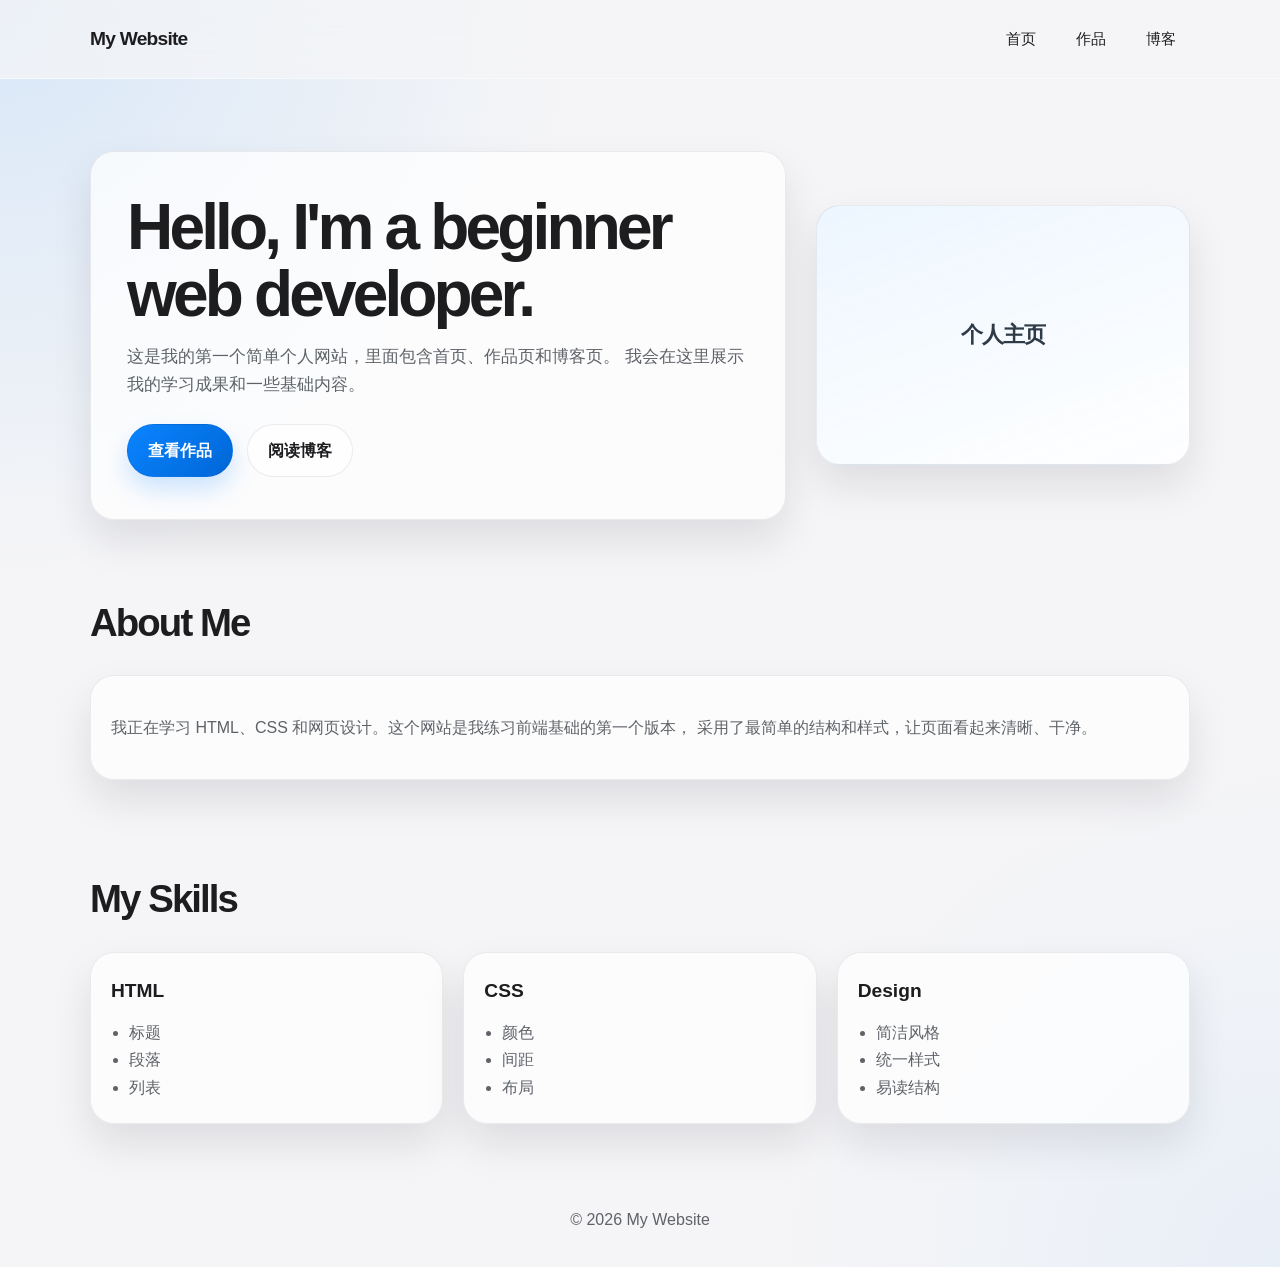
<file: index.html>
<!DOCTYPE html>
<html lang="zh-CN">
  <head>
    <meta charset="UTF-8" />
    <meta name="viewport" content="width=device-width, initial-scale=1.0" />
    <title>My Portfolio</title>
    <link rel="stylesheet" href="style.css" />
  </head>
  <body>
    <header>
      <div class="container">
        <nav>
          <div class="brand">My Website</div>
          <ul class="nav-list">
            <li><a href="index.html">首页</a></li>
            <li><a href="work.html">作品</a></li>
            <li><a href="blog.html">博客</a></li>
          </ul>
        </nav>
      </div>
    </header>

    <main>
      <section class="hero">
        <div class="container hero-box">
          <div class="hero-text">
            <h1>Hello, I'm a beginner web developer.</h1>
            <p>
              这是我的第一个简单个人网站，里面包含首页、作品页和博客页。
              我会在这里展示我的学习成果和一些基础内容。
            </p>
            <div class="hero-actions">
              <a class="btn" href="work.html">查看作品</a>
              <a class="btn secondary-btn" href="blog.html">阅读博客</a>
            </div>
          </div>

          <div class="hero-image">
            <div>个人主页</div>
          </div>
        </div>
      </section>

      <section class="section">
        <div class="container">
          <h2>About Me</h2>
          <div class="card">
            <p>
              我正在学习 HTML、CSS 和网页设计。这个网站是我练习前端基础的第一个版本，
              采用了最简单的结构和样式，让页面看起来清晰、干净。
            </p>
          </div>
        </div>
      </section>

      <section class="section">
        <div class="container">
          <h2>My Skills</h2>
          <div class="card-list">
            <div class="card">
              <h3>HTML</h3>
              <ul>
                <li>标题</li>
                <li>段落</li>
                <li>列表</li>
              </ul>
            </div>

            <div class="card">
              <h3>CSS</h3>
              <ul>
                <li>颜色</li>
                <li>间距</li>
                <li>布局</li>
              </ul>
            </div>

            <div class="card">
              <h3>Design</h3>
              <ul>
                <li>简洁风格</li>
                <li>统一样式</li>
                <li>易读结构</li>
              </ul>
            </div>
          </div>
        </div>
      </section>
    </main>

    <footer>
      <div class="container">© 2026 My Website</div>
    </footer>
  </body>
</html>
</file>
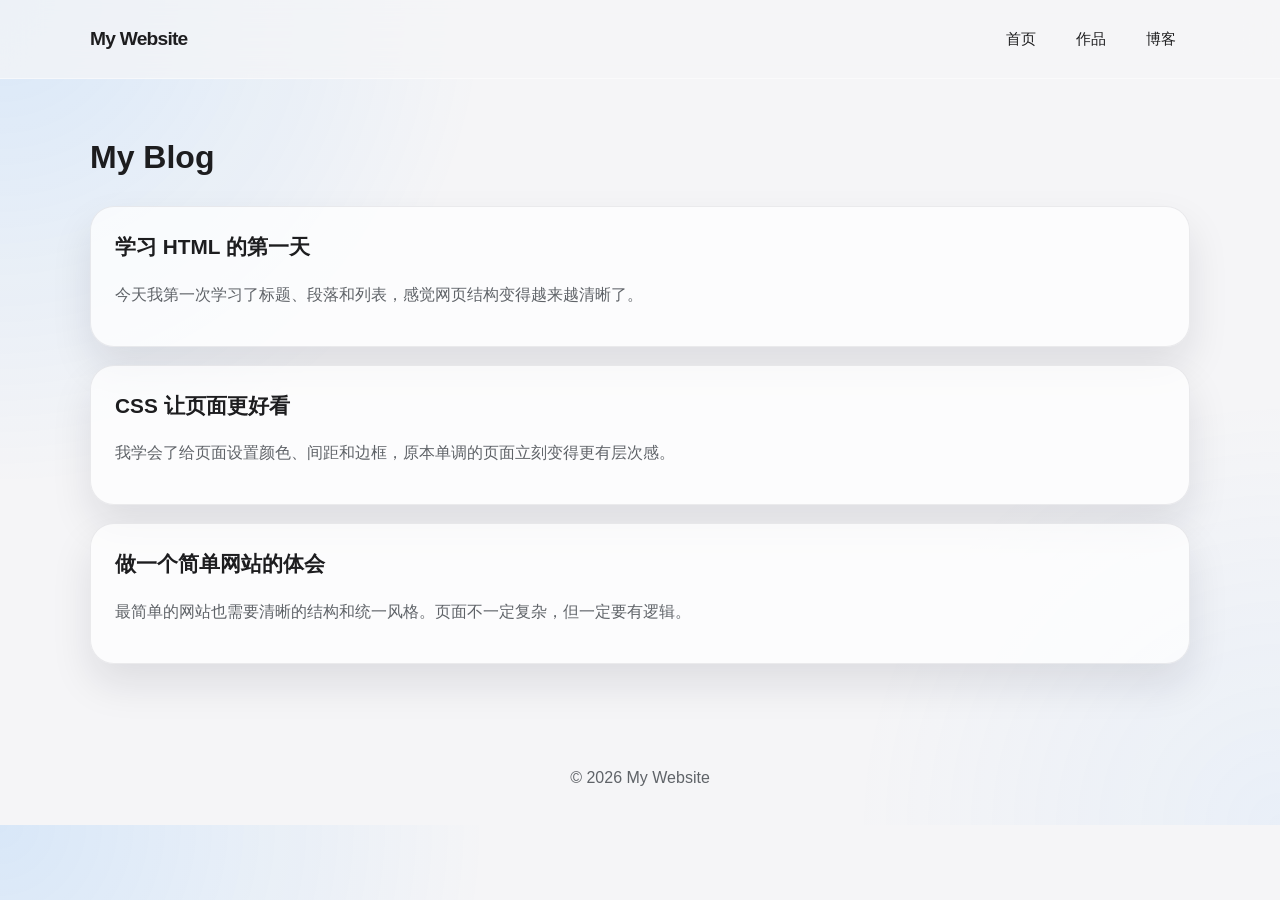
<file: blog.html>
<!DOCTYPE html>
<html lang="zh-CN">
  <head>
    <meta charset="UTF-8" />
    <meta name="viewport" content="width=device-width, initial-scale=1.0" />
    <title>My Blog</title>
    <link rel="stylesheet" href="style.css" />
  </head>
  <body>
    <header>
      <div class="container">
        <nav>
          <div class="brand">My Website</div>
          <ul class="nav-list">
            <li><a href="index.html">首页</a></li>
            <li><a href="work.html">作品</a></li>
            <li><a href="blog.html">博客</a></li>
          </ul>
        </nav>
      </div>
    </header>

    <main class="container section">
      <h1>My Blog</h1>

      <ul class="article-list">
        <li class="article-item">
          <h3>学习 HTML 的第一天</h3>
          <p>今天我第一次学习了标题、段落和列表，感觉网页结构变得越来越清晰了。</p>
        </li>

        <li class="article-item">
          <h3>CSS 让页面更好看</h3>
          <p>我学会了给页面设置颜色、间距和边框，原本单调的页面立刻变得更有层次感。</p>
        </li>

        <li class="article-item">
          <h3>做一个简单网站的体会</h3>
          <p>最简单的网站也需要清晰的结构和统一风格。页面不一定复杂，但一定要有逻辑。</p>
        </li>
      </ul>
    </main>

    <footer>
      <div class="container">© 2026 My Website</div>
    </footer>
  </body>
</html>
</file>
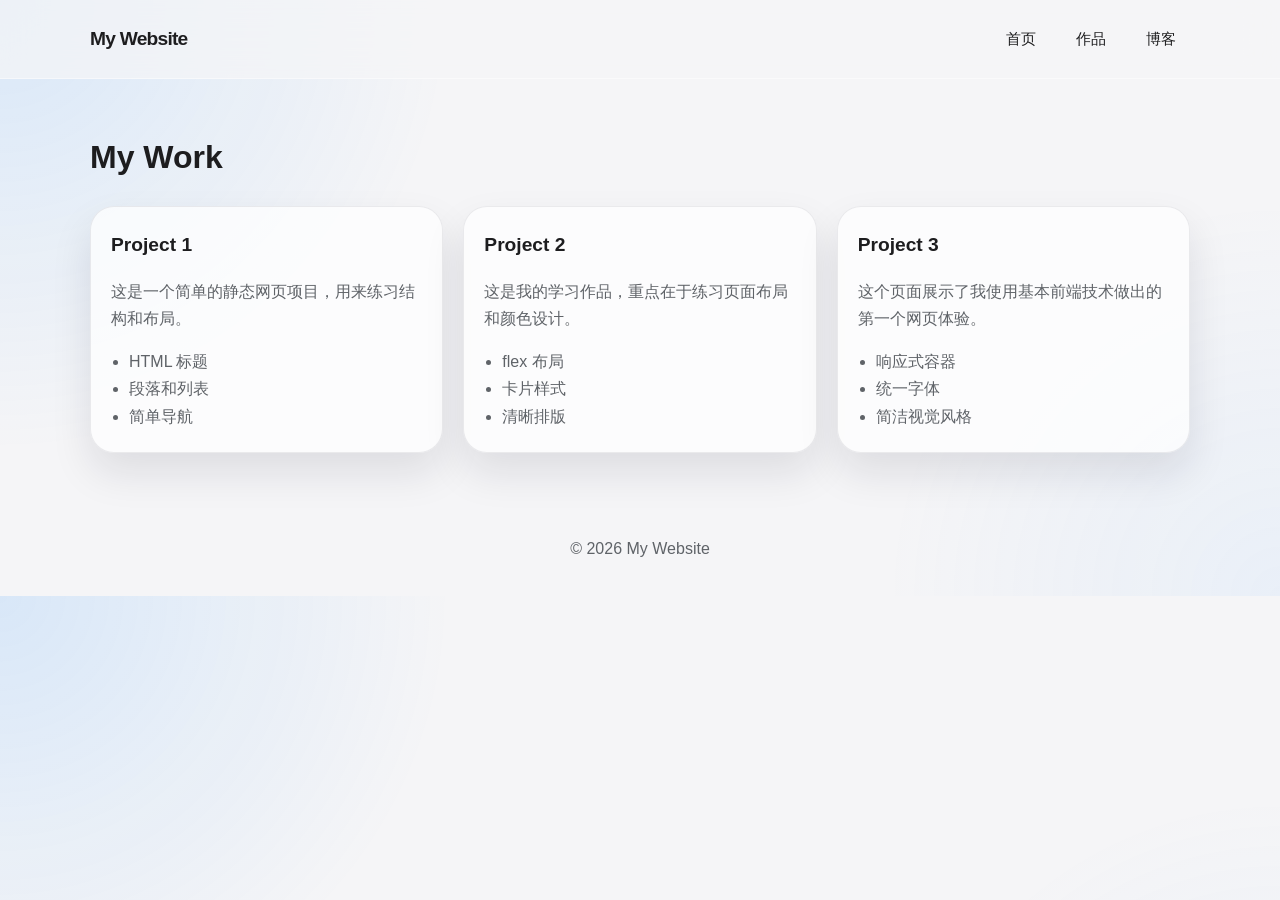
<file: work.html>
<!DOCTYPE html>
<html lang="zh-CN">
  <head>
    <meta charset="UTF-8" />
    <meta name="viewport" content="width=device-width, initial-scale=1.0" />
    <title>My Work</title>
    <link rel="stylesheet" href="style.css" />
  </head>
  <body>
    <header>
      <div class="container">
        <nav>
          <div class="brand">My Website</div>
          <ul class="nav-list">
            <li><a href="index.html">首页</a></li>
            <li><a href="work.html">作品</a></li>
            <li><a href="blog.html">博客</a></li>
          </ul>
        </nav>
      </div>
    </header>

    <main class="container section">
      <h1>My Work</h1>

      <div class="card-list">
        <div class="card">
          <h3>Project 1</h3>
          <p>这是一个简单的静态网页项目，用来练习结构和布局。</p>
          <ul>
            <li>HTML 标题</li>
            <li>段落和列表</li>
            <li>简单导航</li>
          </ul>
        </div>

        <div class="card">
          <h3>Project 2</h3>
          <p>这是我的学习作品，重点在于练习页面布局和颜色设计。</p>
          <ul>
            <li> flex 布局</li>
            <li>卡片样式</li>
            <li>清晰排版</li>
          </ul>
        </div>

        <div class="card">
          <h3>Project 3</h3>
          <p>这个页面展示了我使用基本前端技术做出的第一个网页体验。</p>
          <ul>
            <li>响应式容器</li>
            <li>统一字体</li>
            <li>简洁视觉风格</li>
          </ul>
        </div>
      </div>
    </main>

    <footer>
      <div class="container">© 2026 My Website</div>
    </footer>
  </body>
</html>
</file>
<file: style.css>
:root {
  --bg: #f5f5f7;
  --panel: rgba(255, 255, 255, 0.72);
  --panel-strong: #ffffff;
  --border: rgba(15, 23, 42, 0.08);
  --text: #1d1d1f;
  --muted: #5f6368;
  --accent: #0a84ff;
  --accent-strong: #0066d6;
  --shadow: 0 20px 40px rgba(15, 23, 42, 0.1);
}

* {
  box-sizing: border-box;
}

html {
  scroll-behavior: smooth;
}

body {
  margin: 0;
  font-family: "SF Pro Display", "SF Pro Text", "Helvetica Neue", Arial, sans-serif;
  background:
    radial-gradient(circle at top left, rgba(10, 132, 255, 0.12), transparent 32%),
    radial-gradient(circle at bottom right, rgba(88, 166, 255, 0.08), transparent 28%),
    var(--bg);
  color: var(--text);
  line-height: 1.7;
}

img {
  max-width: 100%;
  display: block;
}

.container {
  width: min(1100px, calc(100% - 32px));
  margin: 0 auto;
}

header {
  position: sticky;
  top: 0;
  z-index: 10;
  backdrop-filter: blur(18px);
  -webkit-backdrop-filter: blur(18px);
  background: rgba(245, 245, 247, 0.7);
  border-bottom: 1px solid rgba(255, 255, 255, 0.5);
}

nav {
  display: flex;
  align-items: center;
  justify-content: space-between;
  min-height: 78px;
}

.brand {
  font-size: 1.2rem;
  font-weight: 700;
  letter-spacing: -0.04em;
}

.nav-list {
  display: flex;
  align-items: center;
  gap: 12px;
  list-style: none;
  margin: 0;
  padding: 0;
}

.nav-list a {
  display: inline-flex;
  align-items: center;
  justify-content: center;
  min-height: 36px;
  padding: 0 14px;
  border-radius: 999px;
  color: var(--text);
  text-decoration: none;
  font-size: 0.95rem;
  transition: all 0.2s ease;
}

.nav-list a:hover {
  background: rgba(10, 132, 255, 0.08);
  color: var(--accent-strong);
}

.hero {
  padding: 72px 0 40px;
}

.hero-box {
  display: grid;
  grid-template-columns: 1.3fr 0.7fr;
  gap: 30px;
  align-items: center;
}

.hero-text,
.hero-image,
.card,
.article-item {
  background: var(--panel);
  border: 1px solid var(--border);
  box-shadow: var(--shadow);
  border-radius: 24px;
}

.hero-text {
  padding: 42px 36px;
}

.hero-text h1 {
  margin: 0 0 16px;
  font-size: clamp(2.3rem, 5vw, 4.1rem);
  line-height: 1.04;
  letter-spacing: -0.06em;
}

.hero-text p {
  margin: 0 0 24px;
  max-width: 640px;
  color: var(--muted);
  font-size: 1.04rem;
}

.hero-actions {
  display: flex;
  flex-wrap: wrap;
  gap: 14px;
}

.btn {
  display: inline-flex;
  align-items: center;
  justify-content: center;
  padding: 12px 20px;
  border-radius: 999px;
  text-decoration: none;
  font-weight: 600;
  border: 1px solid rgba(0, 0, 0, 0.04);
  transition: transform 0.2s ease, box-shadow 0.2s ease;
}

.btn:hover {
  transform: translateY(-1px);
}

.btn {
  background: linear-gradient(135deg, var(--accent), var(--accent-strong));
  color: #fff;
  box-shadow: 0 12px 24px rgba(10, 132, 255, 0.2);
}

.secondary-btn {
  background: rgba(255, 255, 255, 0.7);
  color: var(--text);
  border: 1px solid rgba(15, 23, 42, 0.08);
  box-shadow: none;
}

.hero-image {
  min-height: 260px;
  display: grid;
  place-items: center;
  font-size: 1.4rem;
  font-weight: 700;
  letter-spacing: -0.04em;
  color: #2e3a46;
  background: linear-gradient(160deg, #edf6ff, rgba(255, 255, 255, 0.9));
}

.section {
  padding: 30px 0 56px;
}

.section h2 {
  margin: 0 0 20px;
  font-size: clamp(1.8rem, 3vw, 2.5rem);
  letter-spacing: -0.05em;
}

.card-list {
  display: grid;
  grid-template-columns: repeat(auto-fit, minmax(220px, 1fr));
  gap: 20px;
  margin-top: 20px;
}

.card {
  padding: 22px 20px;
}

.card h3 {
  margin-top: 0;
  margin-bottom: 12px;
  font-size: 1.2rem;
}

.card p,
.card li,
.article-item p {
  color: var(--muted);
}

ul {
  padding-left: 18px;
  margin: 0;
}

.article-list {
  list-style: none;
  padding: 0;
  margin: 0;
}

.article-item {
  padding: 22px 24px;
  margin-bottom: 18px;
}

.article-item h3 {
  margin: 0 0 8px;
  font-size: 1.3rem;
}

footer {
  padding: 26px 0 34px;
  color: var(--muted);
  text-align: center;
}

@media (max-width: 760px) {
  .hero-box {
    grid-template-columns: 1fr;
  }

  .nav-list {
    gap: 4px;
  }

  .nav-list a {
    padding: 0 10px;
    font-size: 0.82rem;
  }

  .hero-text {
    padding: 28px 20px;
  }
}
</file>
